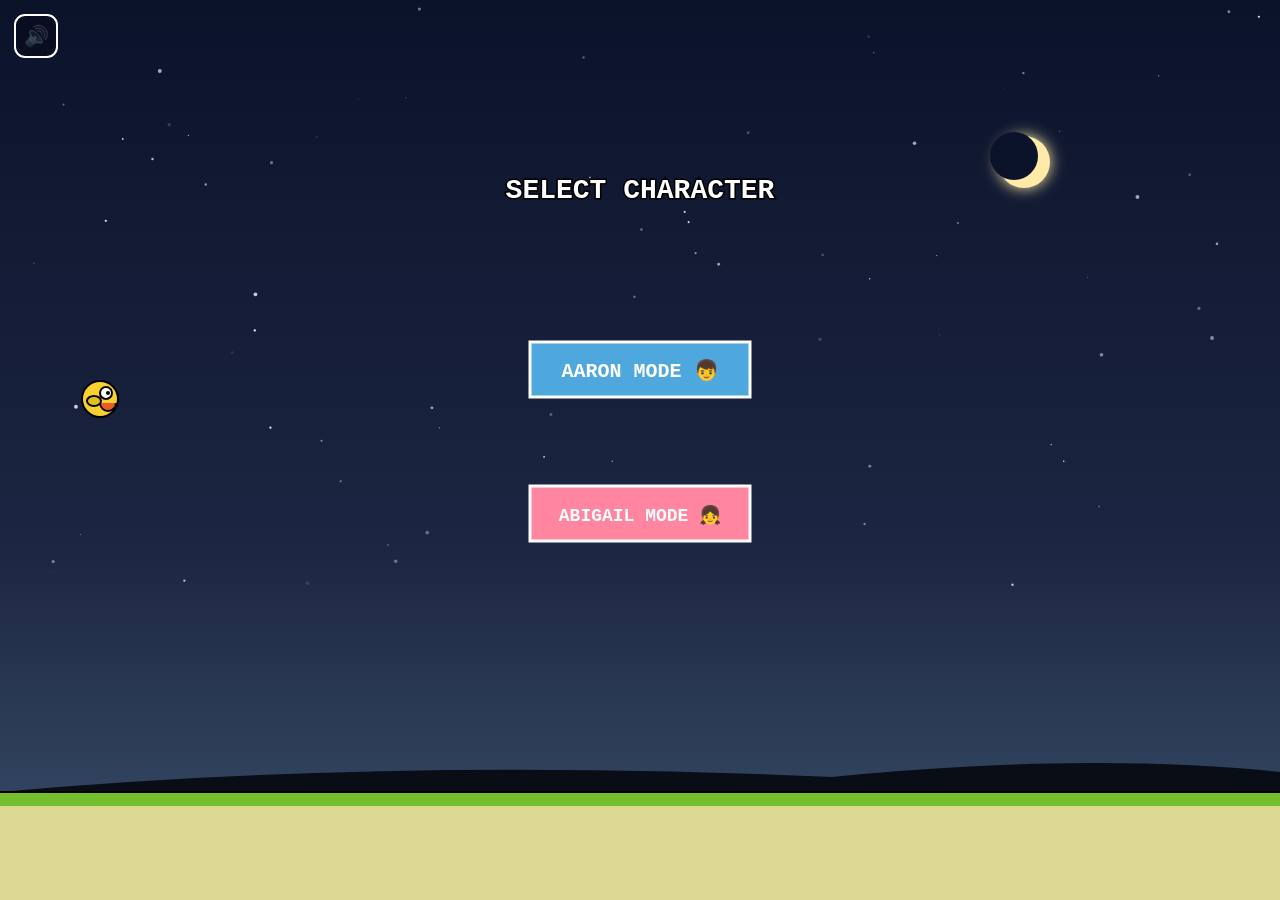
<file: Sep 10 Flappy bird game.html>
<!DOCTYPE html>
<html lang="en">
<head>
    <meta charset="UTF-8">
    <meta name="viewport" content="width=device-width, initial-scale=1.0, maximum-scale=1.0, user-scalable=no, viewport-fit=cover">
    <title>Flappy Bird - Choose Theme Style</title>
    <style>
        * {
            box-sizing: border-box;
            margin: 0;
            padding: 0;
            user-select: none;
            -webkit-user-select: none;
            touch-action: none;
        }
        html, body {
            width: 100%;
            height: 100%;
            margin: 0;
            padding: 0;
            background-color: #70C5CE;
            font-family: 'Courier New', Courier, monospace;
            overflow: hidden;
            position: fixed;
            top: 0;
            left: 0;
        }
        #game-container {
            width: 100%;
            height: 100%;
            position: absolute;
            top: 0;
            left: 0;
            overflow: hidden;
        }
        canvas {
            display: block;
            width: 100%;
            height: 100%;
        }
        #debug-log {
            position: absolute;
            top: 0;
            left: 0;
            width: 100%;
            background: rgba(255, 0, 0, 0.8);
            color: white;
            font-size: 12px;
            padding: 5px;
            z-index: 9999;
            display: none;
            word-break: break-all;
        }
    </style>
</head>
<body>

<div id="debug-log"></div>
<div id="game-container">
    <canvas id="birdCanvas"></canvas>
</div>

<script>
    window.onerror = function(msg, url, line) {
        const log = document.getElementById("debug-log");
        if(log) {
            log.style.display = "block";
            log.innerText = "Error: " + msg + " (line " + line + ")";
        }
        return false;
    };

    const canvas = document.getElementById("birdCanvas");
    const ctx = canvas.getContext("2d");

    function getSafeBestScore() {
        try {
            return parseInt(localStorage.getItem("flappy_best_en")) || 0;
        } catch(e) {
            return 0;
        }
    }

    function setSafeBestScore(val) {
        try {
            localStorage.setItem("flappy_best_en", val);
        } catch(e) {}
    }

    let selectedMode = null; // 'boy' 或 'girl'
    let gameState = "SELECT"; 
    let score = 0;
    let bestScore = getSafeBestScore();
    let frames = 0;
    let isHolding = false;
    let isMuted = false; // 静音状态变量

    // 静音按钮区域
    let btnMuteRect = { x: 15, y: 15, w: 42, h: 42 };

    // Boy 模式星空元素
    let stars = [];
    
    // Girl 模式背景装饰物（甜品与少量动物）
    let candies = [];

    function generateStars() {
        stars = [];
        const count = 75;
        for (let i = 0; i < count; i++) {
            stars.push({
                x: Math.random() * (canvas.width || 300),
                y: Math.random() * ((canvas.height || 500) * 0.65),
                radius: Math.random() * 1.5 + 0.5,
                alpha: Math.random(),
                speed: Math.random() * 0.02 + 0.01
            });
        }
    }

    function generateCandies() {
        candies = [];
        // 主要为糖果与马卡龙，大幅降低动物出现频率
        const colors = ['#FF70A6', '#FF9770', '#FFDC5E', '#A3E7FC', '#C8B6FF', '#B5EAD7'];
        for (let i = 0; i < 12; i++) {
            let typeRand = Math.random();
            let type = 'candy';
            if (typeRand < 0.35) {
                type = 'macaron'; // 马卡龙
            } else if (typeRand < 0.60) {
                type = 'lollipop'; // 棒棒糖
            } else if (typeRand < 0.85) {
                type = 'candy'; // 普通糖果
            } else if (typeRand < 0.93) {
                type = 'bunny'; // 小兔子（低概率）
            } else {
                type = 'unicorn'; // 独角兽（低概率）
            }

            candies.push({
                x: Math.random() * (canvas.width || 300),
                y: Math.random() * ((canvas.height || 500) * 0.65),
                size: type === 'macaron' ? Math.random() * 4 + 10 : Math.random() * 6 + 10,
                type: type,
                color: colors[Math.floor(Math.random() * colors.length)],
                speed: Math.random() * 0.25 + 0.1,
                floatOffset: Math.random() * Math.PI * 2
            });
        }
    }

    function isDaytime() {
        const hour = new Date().getHours();
        return hour >= 6 && hour < 18;
    }

    // 绘制马卡龙
    function drawMacaron(size, color) {
        ctx.fillStyle = color;
        // 上层外壳
        ctx.beginPath();
        ctx.ellipse(0, -size * 0.25, size, size * 0.55, 0, Math.PI, 0);
        ctx.fill();

        // 奶油夹心层
        ctx.fillStyle = "#FFFFFF";
        ctx.fillRect(-size * 0.9, -size * 0.25, size * 1.8, size * 0.3);

        // 下层外壳
        ctx.fillStyle = color;
        ctx.beginPath();
        ctx.ellipse(0, 0.05 * size, size, size * 0.55, 0, 0, Math.PI);
        ctx.fill();
    }

    // 绘制简笔画独角兽
    function drawDoodleUnicorn(size, color) {
        ctx.strokeStyle = color || "#FFF";
        ctx.lineWidth = 1.5;
        ctx.fillStyle = "#FFF";

        ctx.beginPath();
        ctx.ellipse(0, 0, size * 0.8, size * 0.55, 0, 0, Math.PI * 2);
        ctx.fill();
        ctx.stroke();

        ctx.fillStyle = "#FFD166";
        ctx.beginPath();
        ctx.moveTo(size * 0.3, -size * 0.4);
        ctx.lineTo(size * 0.8, -size * 1.0);
        ctx.lineTo(size * 0.5, -size * 0.2);
        ctx.closePath();
        ctx.fill();

        ctx.fillStyle = "#4A4A4A";
        ctx.beginPath();
        ctx.arc(size * 0.3, -size * 0.1, 1.5, 0, Math.PI * 2);
        ctx.fill();
    }

    // 绘制简笔画小兔子
    function drawDoodleBunny(size) {
        ctx.strokeStyle = "#FFB3C6";
        ctx.lineWidth = 1.5;
        ctx.fillStyle = "#FFFFFF";

        ctx.beginPath();
        ctx.ellipse(-size * 0.3, -size * 0.8, size * 0.2, size * 0.5, -0.1, 0, Math.PI * 2);
        ctx.ellipse(size * 0.3, -size * 0.8, size * 0.2, size * 0.5, 0.1, 0, Math.PI * 2);
        ctx.fill();
        ctx.stroke();

        ctx.beginPath();
        ctx.arc(0, 0, size * 0.7, 0, Math.PI * 2);
        ctx.fill();
        ctx.stroke();

        ctx.fillStyle = "#333";
        ctx.beginPath();
        ctx.arc(-size * 0.25, -size * 0.1, 1.5, 0, Math.PI * 2);
        ctx.arc(size * 0.25, -size * 0.1, 1.5, 0, Math.PI * 2);
        ctx.fill();
    }

    function drawBackground() {
        if (selectedMode === 'girl') {
            // Girl 模式：粉粉梦幻糖果世界
            let bgGradient = ctx.createLinearGradient(0, 0, 0, canvas.height);
            bgGradient.addColorStop(0, "#FFD6E0");
            bgGradient.addColorStop(0.5, "#FFEF96");
            bgGradient.addColorStop(1, "#FFC0D9");
            ctx.fillStyle = bgGradient;
            ctx.fillRect(0, 0, canvas.width, canvas.height);

            // 背景波浪小山
            ctx.fillStyle = "rgba(255, 182, 193, 0.6)";
            ctx.beginPath();
            ctx.moveTo(0, playAreaHeight);
            ctx.quadraticCurveTo(canvas.width * 0.25, playAreaHeight - 45, canvas.width * 0.5, playAreaHeight - 20);
            ctx.quadraticCurveTo(canvas.width * 0.75, playAreaHeight + 10, canvas.width, playAreaHeight - 35);
            ctx.lineTo(canvas.width, playAreaHeight);
            ctx.lineTo(0, playAreaHeight);
            ctx.fill();

            ctx.fillStyle = "rgba(255, 105, 180, 0.4)";
            ctx.beginPath();
            ctx.moveTo(0, playAreaHeight);
            ctx.quadraticCurveTo(canvas.width * 0.3, playAreaHeight - 25, canvas.width * 0.7, playAreaHeight - 40);
            ctx.quadraticCurveTo(canvas.width * 0.85, playAreaHeight - 15, canvas.width, playAreaHeight - 25);
            ctx.lineTo(canvas.width, playAreaHeight);
            ctx.lineTo(0, playAreaHeight);
            ctx.fill();

            // 绘制飘浮糖果/马卡龙
            for (let c of candies) {
                c.x -= c.speed;
                if (c.x < -40) c.x = canvas.width + 40;
                let floatY = c.y + Math.sin(frames * 0.03 + c.floatOffset) * 6;

                ctx.save();
                ctx.translate(c.x, floatY);

                if (c.type === 'macaron') {
                    drawMacaron(c.size, c.color);
                } else if (c.type === 'lollipop') {
                    ctx.strokeStyle = "#FFF";
                    ctx.lineWidth = 2.5;
                    ctx.beginPath();
                    ctx.moveTo(0, 0);
                    ctx.lineTo(0, c.size * 1.2);
                    ctx.stroke();

                    ctx.fillStyle = c.color;
                    ctx.beginPath();
                    ctx.arc(0, 0, c.size, 0, Math.PI * 2);
                    ctx.fill();
                } else if (c.type === 'bunny') {
                    drawDoodleBunny(c.size);
                } else if (c.type === 'unicorn') {
                    drawDoodleUnicorn(c.size, c.color);
                } else {
                    ctx.fillStyle = c.color;
                    ctx.beginPath();
                    ctx.ellipse(0, 0, c.size, c.size * 0.55, Math.PI / 4, 0, Math.PI * 2);
                    ctx.fill();
                }
                ctx.restore();
            }

            // 绘制棉花糖云朵
            ctx.fillStyle = "rgba(255, 255, 255, 0.85)";
            let cloudOffset = (frames * 0.2) % (canvas.width + 200);
            drawCloud(canvas.width - cloudOffset, playAreaHeight * 0.25, 1);
            drawCloud(canvas.width * 1.5 - cloudOffset, playAreaHeight * 0.15, 0.8);

        } else {
            // Boy 模式：昼夜交替/夜间干干净净的星空弯月
            const isDay = isDaytime();

            if (isDay) {
                ctx.fillStyle = "#70C5CE";
                ctx.fillRect(0, 0, canvas.width, canvas.height);

                ctx.fillStyle = "#A2D870";
                ctx.beginPath();
                ctx.moveTo(0, playAreaHeight);
                ctx.quadraticCurveTo(canvas.width * 0.25, playAreaHeight - 40, canvas.width * 0.5, playAreaHeight - 15);
                ctx.quadraticCurveTo(canvas.width * 0.75, playAreaHeight + 10, canvas.width, playAreaHeight - 30);
                ctx.lineTo(canvas.width, playAreaHeight);
                ctx.lineTo(0, playAreaHeight);
                ctx.fill();

                ctx.fillStyle = "#81C14B";
                ctx.beginPath();
                ctx.moveTo(0, playAreaHeight);
                ctx.quadraticCurveTo(canvas.width * 0.3, playAreaHeight - 20, canvas.width * 0.7, playAreaHeight - 35);
                ctx.quadraticCurveTo(canvas.width * 0.85, playAreaHeight - 10, canvas.width, playAreaHeight - 20);
                ctx.lineTo(canvas.width, playAreaHeight);
                ctx.lineTo(0, playAreaHeight);
                ctx.fill();

                ctx.fillStyle = "rgba(255, 255, 255, 0.7)";
                let cloudOffset = (frames * 0.2) % (canvas.width + 200);
                drawCloud(canvas.width - cloudOffset, playAreaHeight * 0.25, 1);
                drawCloud(canvas.width * 1.5 - cloudOffset, playAreaHeight * 0.15, 0.8);
            } else {
                // 夜晚背景 -> 干净纯粹的弯月星空
                let gradient = ctx.createLinearGradient(0, 0, 0, canvas.height);
                gradient.addColorStop(0, "#0B132B");
                gradient.addColorStop(0.6, "#1C2541");
                gradient.addColorStop(1, "#3A506B");
                ctx.fillStyle = gradient;
                ctx.fillRect(0, 0, canvas.width, canvas.height);

                // 弯月绘制 (Crescent Moon)
                let moonX = canvas.width * 0.8;
                let moonY = canvas.height * 0.18;
                
                ctx.save();
                ctx.shadowColor = "#FFEAA7";
                ctx.shadowBlur = 15;
                ctx.fillStyle = "#FFEAA7";
                ctx.beginPath();
                ctx.arc(moonX, moonY, 26, 0, Math.PI * 2);
                ctx.fill();
                ctx.restore();

                // 遮罩剪裁出优雅弯月效果
                ctx.fillStyle = "#0B132B"; // 匹配天空顶端颜色
                ctx.beginPath();
                ctx.arc(moonX - 10, moonY - 6, 24, 0, Math.PI * 2);
                ctx.fill();

                // 闪烁繁星
                for (let star of stars) {
                    star.alpha += star.speed;
                    if (star.alpha > 1 || star.alpha < 0.2) {
                        star.speed = -star.speed;
                    }
                    ctx.fillStyle = `rgba(255, 255, 255, ${Math.max(0.1, star.alpha)})`;
                    ctx.beginPath();
                    ctx.arc(star.x, star.y, star.radius, 0, Math.PI * 2);
                    ctx.fill();
                }

                // 剪影山脊
                ctx.fillStyle = "#090D16";
                ctx.beginPath();
                ctx.moveTo(0, playAreaHeight);
                ctx.quadraticCurveTo(canvas.width * 0.3, playAreaHeight - 35, canvas.width * 0.65, playAreaHeight - 15);
                ctx.quadraticCurveTo(canvas.width * 0.85, playAreaHeight - 40, canvas.width, playAreaHeight - 20);
                ctx.lineTo(canvas.width, playAreaHeight);
                ctx.lineTo(0, playAreaHeight);
                ctx.fill();
            }
        }
    }

    function drawCloud(x, y, scale) {
        ctx.save();
        ctx.translate(x, y);
        ctx.scale(scale, scale);
        ctx.beginPath();
        ctx.arc(0, 0, 18, 0, Math.PI * 2);
        ctx.arc(15, -10, 22, 0, Math.PI * 2);
        ctx.arc(35, -5, 18, 0, Math.PI * 2);
        ctx.arc(45, 5, 12, 0, Math.PI * 2);
        ctx.fill();
        ctx.restore();
    }

    // Web Audio API
    let audioCtx = null;
    let isMusicPlaying = false;
    let musicInterval = null;

    const melody = [
        261.63, 329.63, 392.00, 523.25, 392.00, 329.63,
        293.66, 349.23, 440.00, 587.33, 440.00, 349.23,
        261.63, 329.63, 392.00, 523.25, 659.25, 523.25,
        392.00, 349.23, 329.63, 293.66, 261.63, 196.00
    ];
    let noteIndex = 0;

    function initAudio() {
        if (!audioCtx) {
            try {
                const AudioCtxClass = window.AudioContext || window.webkitAudioContext;
                if (AudioCtxClass) {
                    audioCtx = new AudioCtxClass();
                }
            } catch(e) {}
        }
        if (audioCtx && audioCtx.state === 'suspended') {
            audioCtx.resume().catch(()=>{});
        }
    }

    function playNote(freq, duration, type = 'square', volume = 0.05) {
        if (isMuted || !audioCtx || audioCtx.state !== 'running') return;
        try {
            const osc = audioCtx.createOscillator();
            const gain = audioCtx.createGain();

            osc.type = type;
            osc.frequency.setValueAtTime(freq, audioCtx.currentTime);

            gain.gain.setValueAtTime(volume, audioCtx.currentTime);
            gain.gain.exponentialRampToValueAtTime(0.0001, audioCtx.currentTime + duration);

            osc.connect(gain);
            gain.connect(audioCtx.destination);

            osc.start();
            osc.stop(audioCtx.currentTime + duration);
        } catch(e) {}
    }

    function playScoreSound() {
        playNote(523.25, 0.1, 'square', 0.08);
        setTimeout(() => playNote(659.25, 0.15, 'square', 0.08), 80);
    }

    function playJumpSound() {
        if (isMuted || !audioCtx || audioCtx.state !== 'running') return;
        try {
            const osc = audioCtx.createOscillator();
            const gain = audioCtx.createGain();

            osc.type = 'square';
            osc.frequency.setValueAtTime(150, audioCtx.currentTime);
            osc.frequency.exponentialRampToValueAtTime(400, audioCtx.currentTime + 0.1);

            gain.gain.setValueAtTime(0.04, audioCtx.currentTime);
            gain.gain.exponentialRampToValueAtTime(0.001, audioCtx.currentTime + 0.1);

            osc.connect(gain);
            gain.connect(audioCtx.destination);

            osc.start();
            osc.stop(audioCtx.currentTime + 0.1);
        } catch(e) {}
    }

    function startBGM() {
        initAudio();
        if (isMusicPlaying) return;
        isMusicPlaying = true;
        noteIndex = 0;

        musicInterval = setInterval(() => {
            if ((gameState === "PLAYING" || gameState === "START") && !isMuted) {
                let freq = melody[noteIndex];
                playNote(freq, 0.15, 'square', 0.04);
                noteIndex = (noteIndex + 1) % melody.length;
            }
        }, 180);
    }

    function stopBGM() {
        if (musicInterval) {
            clearInterval(musicInterval);
            musicInterval = null;
        }
        isMusicPlaying = false;
    }

    let groundHeight = 80;
    let playAreaHeight = 0;
    let baseSpeed = 2.5; 

    function getCurrentSpeed() {
        let multiplier = Math.pow(1.02, score); 
        return Math.min(baseSpeed * 3, baseSpeed * multiplier); 
    }

    function resizeCanvas() {
        const w = window.innerWidth || document.documentElement.clientWidth || 360;
        const h = window.innerHeight || document.documentElement.clientHeight || 640;
        
        canvas.width = w;
        canvas.height = h;
        
        groundHeight = Math.max(60, Math.floor(h * 0.12));
        playAreaHeight = h - groundHeight;

        baseSpeed = Math.max(2.5, w * 0.0038);

        generateStars();
        generateCandies();

        if (gameState === "START" || gameState === "SELECT") {
            bird.x = Math.min(100, w * 0.18);
            bird.y = playAreaHeight / 2;
        }
    }

    const bird = {
        x: 80,
        y: 300, 
        radius: 18,
        hitRadius: 15,
        gravity: 0.25,      
        thrust: -0.32,      
        maxSpeed: 5.5,      
        velocity: 0,
        
        draw() {
            ctx.save();
            ctx.translate(this.x, this.y);
            let angle = Math.min(Math.PI / 4, Math.max(-Math.PI / 4, this.velocity * 0.1));
            ctx.rotate(angle);

            if (selectedMode === 'girl') {
                ctx.fillStyle = "#FF85A1";
                ctx.beginPath();
                ctx.arc(0, 0, this.radius, 0, Math.PI * 2);
                ctx.fill();
                ctx.lineWidth = 2;
                ctx.strokeStyle = "#FFF";
                ctx.stroke();

                ctx.fillStyle = "#FFF";
                ctx.beginPath();
                ctx.arc(6, -6, 7, 0, Math.PI * 2);
                ctx.fill();
                ctx.stroke();

                ctx.fillStyle = "#4A4A4A";
                ctx.beginPath();
                ctx.arc(8, -6, 2.5, 0, Math.PI * 2);
                ctx.fill();

                ctx.fillStyle = "#FFB3C6";
                ctx.beginPath();
                ctx.arc(8, 4, 8, 0, Math.PI);
                ctx.fill();
                ctx.stroke();

                ctx.fillStyle = "#FFC2D1";
                ctx.beginPath();
                let wingY = Math.sin(frames * 0.3) * 3;
                if (ctx.ellipse) {
                    ctx.ellipse(-6, wingY, 7, 5, 0, 0, Math.PI * 2);
                } else {
                    ctx.arc(-6, wingY, 6, 0, Math.PI * 2);
                }
                ctx.fill();
                ctx.stroke();

                ctx.fillStyle = "#FF0A54";
                ctx.beginPath();
                ctx.arc(-4, -18, 4, 0, Math.PI * 2);
                ctx.arc(4, -18, 4, 0, Math.PI * 2);
                ctx.fill();
                ctx.beginPath();
                ctx.arc(0, -18, 2.5, 0, Math.PI * 2);
                ctx.fillStyle = "#FFF";
                ctx.fill();

            } else {
                ctx.fillStyle = "#F8D030";
                ctx.beginPath();
                ctx.arc(0, 0, this.radius, 0, Math.PI * 2);
                ctx.fill();
                ctx.lineWidth = 2;
                ctx.strokeStyle = "#000";
                ctx.stroke();

                ctx.fillStyle = "#FFF";
                ctx.beginPath();
                ctx.arc(6, -6, 6, 0, Math.PI * 2);
                ctx.fill();
                ctx.stroke();

                ctx.fillStyle = "#000";
                ctx.beginPath();
                ctx.arc(8, -6, 2, 0, Math.PI * 2);
                ctx.fill();

                ctx.fillStyle = "#F05A24";
                ctx.beginPath();
                ctx.arc(8, 4, 8, 0, Math.PI);
                ctx.fill();
                ctx.stroke();

                ctx.fillStyle = "#E0C020";
                ctx.beginPath();
                let wingY = Math.sin(frames * 0.3) * 3;
                if (ctx.ellipse) {
                    ctx.ellipse(-6, wingY, 7, 5, 0, 0, Math.PI * 2);
                } else {
                    ctx.arc(-6, wingY, 6, 0, Math.PI * 2);
                }
                ctx.fill();
                ctx.stroke();
            }

            ctx.restore();
        },

        update() {
            if (gameState === "PLAYING") {
                if (isHolding) {
                    this.velocity += this.thrust;
                } else {
                    this.velocity += this.gravity;
                }

                this.velocity = Math.max(-this.maxSpeed, Math.min(this.maxSpeed, this.velocity));
                this.y += this.velocity;

                if (this.y + this.hitRadius >= playAreaHeight) {
                    this.y = playAreaHeight - this.hitRadius;
                    gameOver();
                }
                if (this.y - this.hitRadius <= 0) {
                    this.y = this.hitRadius;
                    this.velocity = 0;
                }
            } else if (gameState === "START" || gameState === "SELECT") {
                this.y = (playAreaHeight / 2) + Math.sin(frames * 0.05) * 5;
            }
        },

        reset() {
            this.x = Math.min(100, canvas.width * 0.18);
            this.y = playAreaHeight / 2;
            this.velocity = 0;
        }
    };

    function drawSoftPipe(x, y, width, height, mainColor, accentColor, borderRadius = 12) {
        if (height <= 0) return;
        ctx.fillStyle = mainColor;
        ctx.beginPath();
        if (ctx.roundRect) {
            ctx.roundRect(x, y, width, height, borderRadius);
        } else {
            ctx.rect(x, y, width, height);
        }
        ctx.fill();

        ctx.fillStyle = accentColor;
        ctx.beginPath();
        if (ctx.roundRect) {
            ctx.roundRect(x + 4, y, Math.max(2, width * 0.2), height, borderRadius / 2);
        } else {
            ctx.rect(x + 4, y, Math.max(2, width * 0.2), height);
        }
        ctx.fill();
    }

    const pipes = {
        items: [],
        baseGapPercent: 0.50, 
        minGapPercent: 0.15,  
        w: 60,                

        getCurrentGap() {
            let currentGapPercent = this.baseGapPercent * Math.pow(0.995, score);
            return canvas.height * Math.max(this.minGapPercent, currentGapPercent);
        },

        getDistanceBetweenPipes() {
            return Math.min(190, Math.max(160, canvas.width * 0.25));
        },

        draw() {
            for (let p of this.items) {
                if (selectedMode === 'girl') {
                    let pipeMain = "#C8B6FF";
                    let pipeAccent = "#E7C6FF";
                    let capMain = "#FFB5A7";

                    drawSoftPipe(p.x, 0, this.w, p.top, pipeMain, pipeAccent, 10);
                    ctx.fillStyle = capMain;
                    ctx.strokeStyle = "#FFF";
                    ctx.lineWidth = 2.5;
                    ctx.beginPath();
                    if (ctx.roundRect) {
                        ctx.roundRect(p.x - 5, p.top - 22, this.w + 10, 22, 10);
                    } else {
                        ctx.rect(p.x - 5, p.top - 22, this.w + 10, 22);
                    }
                    ctx.fill();
                    ctx.stroke();

                    let bottomY = p.top + p.gap;
                    let bottomHeight = playAreaHeight - bottomY;
                    drawSoftPipe(p.x, bottomY, this.w, bottomHeight, pipeMain, pipeAccent, 10);
                    ctx.fillStyle = capMain;
                    ctx.beginPath();
                    if (ctx.roundRect) {
                        ctx.roundRect(p.x - 5, bottomY, this.w + 10, 22, 10);
                    } else {
                        ctx.rect(p.x - 5, bottomY, this.w + 10, 22);
                    }
                    ctx.fill();
                    ctx.stroke();

                } else {
                    ctx.fillStyle = "#73BF2E";
                    ctx.fillRect(p.x, 0, this.w, p.top);
                    ctx.strokeStyle = "#000";
                    ctx.lineWidth = 2;
                    ctx.strokeRect(p.x, 0, this.w, p.top);

                    ctx.fillRect(p.x - 4, p.top - 20, this.w + 8, 20);
                    ctx.strokeRect(p.x - 4, p.top - 20, this.w + 8, 20);

                    let bottomY = p.top + p.gap;
                    let bottomHeight = playAreaHeight - bottomY;
                    ctx.fillRect(p.x, bottomY, this.w, bottomHeight);
                    ctx.strokeRect(p.x, bottomY, this.w, bottomHeight);

                    ctx.fillRect(p.x - 4, bottomY, this.w + 8, 20);
                    ctx.strokeRect(p.x - 4, bottomY, this.w + 8, 20);
                }
            }
        },

        update() {
            if (gameState !== "PLAYING") return;

            let currentSpeed = getCurrentSpeed(); 
            let distance = this.getDistanceBetweenPipes();
            let lastPipe = this.items[this.items.length - 1];

            if (!lastPipe || (canvas.width - lastPipe.x >= distance)) {
                let currentGap = this.getCurrentGap();
                let absoluteMinTop = playAreaHeight * 0.1;
                let absoluteMaxTop = playAreaHeight - currentGap - playAreaHeight * 0.1;

                let top;
                if (!lastPipe) {
                    top = Math.floor(Math.random() * (absoluteMaxTop - absoluteMinTop + 1)) + absoluteMinTop;
                } else {
                    let overlapRequired = currentGap * 0.15; 
                    let minAllowedTop = lastPipe.top - currentGap + overlapRequired;
                    let maxAllowedTop = lastPipe.top + lastPipe.gap - overlapRequired;

                    let finalMinTop = Math.max(absoluteMinTop, minAllowedTop);
                    let finalMaxTop = Math.min(absoluteMaxTop, maxAllowedTop);

                    if (finalMinTop <= finalMaxTop) {
                        top = Math.floor(Math.random() * (finalMaxTop - finalMinTop + 1)) + finalMinTop;
                    } else {
                        top = Math.floor(Math.random() * (absoluteMaxTop - absoluteMinTop + 1)) + absoluteMinTop;
                    }
                }
                
                this.items.push({ x: canvas.width, top: top, gap: currentGap, passed: false });
            }

            for (let i = 0; i < this.items.length; i++) {
                let p = this.items[i];
                p.x -= currentSpeed; 

                if (!p.passed && bird.x > p.x + this.w) {
                    score++;
                    p.passed = true;
                    playScoreSound();
                    if (score > bestScore) {
                        bestScore = score;
                        setSafeBestScore(bestScore);
                    }
                }

                if (
                    bird.x + bird.hitRadius > p.x && 
                    bird.x - bird.hitRadius < p.x + this.w && 
                    (bird.y - bird.hitRadius < p.top || bird.y + bird.hitRadius > p.top + p.gap)
                ) {
                    gameOver();
                }

                if (p.x + this.w < 0) {
                    this.items.splice(i, 1);
                    i--;
                }
            }
        },

        reset() {
            this.items = [];
        }
    };

    const fg = {
        x: 0,
        draw() {
            if (selectedMode === 'girl') {
                ctx.fillStyle = "#FFCAD4";
                ctx.fillRect(0, playAreaHeight, canvas.width, groundHeight);

                ctx.fillStyle = "#FFF";
                ctx.fillRect(0, playAreaHeight, canvas.width, 14);

                ctx.fillStyle = "#FF4D6D";
                let dotOffset = this.x % 20;
                for (let dx = dotOffset; dx < canvas.width + 20; dx += 20) {
                    ctx.beginPath();
                    ctx.arc(dx, playAreaHeight + 25, 4, 0, Math.PI * 2);
                    ctx.fill();
                }

                ctx.strokeStyle = "#FF85A1";
                ctx.lineWidth = 2;
                ctx.beginPath();
                ctx.moveTo(0, playAreaHeight);
                ctx.lineTo(canvas.width, playAreaHeight);
                ctx.stroke();

            } else {
                ctx.fillStyle = "#DDD894";
                ctx.fillRect(0, playAreaHeight, canvas.width, groundHeight);
                ctx.fillStyle = "#73BF2E";
                ctx.fillRect(0, playAreaHeight, canvas.width, 14);
                ctx.strokeStyle = "#000";
                ctx.lineWidth = 2;
                ctx.beginPath();
                ctx.moveTo(0, playAreaHeight);
                ctx.lineTo(canvas.width, playAreaHeight);
                ctx.stroke();
            }
        },
        update() {
            if (gameState === "PLAYING") {
                this.x = (this.x - getCurrentSpeed()) % 20;
            }
        }
    };

    function gameOver() {
        gameState = "GAMEOVER";
        isHolding = false;
        stopBGM();
        if (audioCtx) playNote(120, 0.4, 'sawtooth', 0.1);
    }

    function resetGame() {
        bird.reset();
        pipes.reset();
        score = 0;
        frames = 0;
        gameState = "PLAYING";
        startBGM();
    }

    function goToHome() {
        bird.reset();
        pipes.reset();
        score = 0;
        frames = 0;
        selectedMode = null;
        gameState = "SELECT";
        stopBGM();
    }

    let btnBoyRect = { x: 0, y: 0, w: 0, h: 0 };
    let btnGirlRect = { x: 0, y: 0, w: 0, h: 0 };
    let btnPlayAgainRect = { x: 0, y: 0, w: 0, h: 0 };
    let btnHomeRect = { x: 0, y: 0, w: 0, h: 0 };

    function drawMuteButton() {
        ctx.save();
        ctx.fillStyle = "rgba(0, 0, 0, 0.3)";
        ctx.beginPath();
        if (ctx.roundRect) {
            ctx.roundRect(btnMuteRect.x, btnMuteRect.y, btnMuteRect.w, btnMuteRect.h, 10);
        } else {
            ctx.rect(btnMuteRect.x, btnMuteRect.y, btnMuteRect.w, btnMuteRect.h);
        }
        ctx.fill();

        ctx.strokeStyle = "#FFF";
        ctx.lineWidth = 2;
        ctx.stroke();

        ctx.font = "20px sans-serif";
        ctx.textAlign = "center";
        ctx.textBaseline = "middle";
        ctx.fillText(
            isMuted ? "🔇" : "🔊", 
            btnMuteRect.x + btnMuteRect.w / 2, 
            btnMuteRect.y + btnMuteRect.h / 2 + 1
        );
        ctx.restore();
    }

    function drawUI() {
        let centerX = canvas.width / 2;

        // 绘制全局静音按钮
        drawMuteButton();

        if (gameState === "SELECT") {
            ctx.fillStyle = "#FFF";
            ctx.strokeStyle = "#000";
            ctx.lineWidth = 3;

            ctx.font = "bold 28px Courier New";
            ctx.textAlign = "center";
            ctx.strokeText("SELECT CHARACTER", centerX, canvas.height * 0.22);
            ctx.fillText("SELECT CHARACTER", centerX, canvas.height * 0.22);

            let btnWidth = Math.min(220, canvas.width * 0.65);
            let btnHeight = 55;

            btnBoyRect = {
                x: centerX - btnWidth / 2,
                y: canvas.height * 0.38,
                w: btnWidth,
                h: btnHeight
            };
            ctx.fillStyle = "#4EA8DE";
            ctx.fillRect(btnBoyRect.x, btnBoyRect.y, btnBoyRect.w, btnBoyRect.h);
            ctx.strokeStyle = "#FFF";
            ctx.lineWidth = 3;
            ctx.strokeRect(btnBoyRect.x, btnBoyRect.y, btnBoyRect.w, btnBoyRect.h);

            ctx.fillStyle = "#FFF";
            ctx.font = "bold 20px Courier New";
            ctx.fillText("AARON MODE 👦", centerX, btnBoyRect.y + 35);

            btnGirlRect = {
                x: centerX - btnWidth / 2,
                y: canvas.height * 0.54,
                w: btnWidth,
                h: btnHeight
            };
            ctx.fillStyle = "#FF85A1";
            ctx.fillRect(btnGirlRect.x, btnGirlRect.y, btnGirlRect.w, btnGirlRect.h);
            ctx.strokeStyle = "#FFF";
            ctx.lineWidth = 3;
            ctx.strokeRect(btnGirlRect.x, btnGirlRect.y, btnGirlRect.w, btnGirlRect.h);

            ctx.fillStyle = "#FFF";
            ctx.font = "bold 18px Courier New";
            ctx.fillText("ABIGAIL MODE 👧", centerX, btnGirlRect.y + 35);

        } else if (gameState === "START") {
            ctx.fillStyle = "#FFF";
            ctx.strokeStyle = "#000";
            ctx.lineWidth = 3;

            ctx.font = "bold 32px Courier New";
            ctx.textAlign = "center";
            ctx.strokeText("Flappy Bird", centerX, canvas.height * 0.3);
            ctx.fillText("Flappy Bird", centerX, canvas.height * 0.3);

            ctx.font = "18px Courier New";
            ctx.strokeText("HOLD TO FLY", centerX, canvas.height * 0.6);
            ctx.fillText("HOLD TO FLY", centerX, canvas.height * 0.6);

        } else if (gameState === "PLAYING") {
            ctx.fillStyle = "#FFF";
            ctx.strokeStyle = "#000";
            ctx.lineWidth = 3;

            ctx.font = "bold 46px Courier New";
            ctx.textAlign = "center";
            ctx.strokeText(score, centerX, 80);
            ctx.fillText(score, centerX, 80);

        } else if (gameState === "GAMEOVER") {
            ctx.fillStyle = "#FFF";
            ctx.strokeStyle = "#000";
            ctx.lineWidth = 3;

            ctx.font = "bold 36px Courier New";
            ctx.textAlign = "center";
            ctx.strokeText("GAME OVER", centerX, canvas.height * 0.22);
            ctx.fillText("GAME OVER", centerX, canvas.height * 0.22);

            ctx.font = "bold 46px Courier New";
            ctx.strokeText(score, centerX, canvas.height * 0.34);
            ctx.fillText(score, centerX, canvas.height * 0.34);

            ctx.font = "20px Courier New";
            ctx.strokeText(`BEST: ${bestScore}`, centerX, canvas.height * 0.43);
            ctx.fillText(`BEST: ${bestScore}`, centerX, canvas.height * 0.43);

            let btnWidth = Math.min(220, canvas.width * 0.65);
            let btnHeight = 50;

            btnPlayAgainRect = {
                x: centerX - btnWidth / 2,
                y: canvas.height * 0.52,
                w: btnWidth,
                h: btnHeight
            };
            ctx.fillStyle = "#73BF2E";
            ctx.fillRect(btnPlayAgainRect.x, btnPlayAgainRect.y, btnPlayAgainRect.w, btnPlayAgainRect.h);
            ctx.strokeStyle = "#FFF";
            ctx.lineWidth = 3;
            ctx.strokeRect(btnPlayAgainRect.x, btnPlayAgainRect.y, btnPlayAgainRect.w, btnPlayAgainRect.h);

            ctx.fillStyle = "#FFF";
            ctx.font = "bold 20px Courier New";
            ctx.fillText("PLAY AGAIN", centerX, btnPlayAgainRect.y + 32);

            btnHomeRect = {
                x: centerX - btnWidth / 2,
                y: canvas.height * 0.64,
                w: btnWidth,
                h: btnHeight
            };
            ctx.fillStyle = "#E76F51";
            ctx.fillRect(btnHomeRect.x, btnHomeRect.y, btnHomeRect.w, btnHomeRect.h);
            ctx.strokeStyle = "#FFF";
            ctx.lineWidth = 3;
            ctx.strokeRect(btnHomeRect.x, btnHomeRect.y, btnHomeRect.w, btnHomeRect.h);

            ctx.fillStyle = "#FFF";
            ctx.font = "bold 20px Courier New";
            ctx.fillText("HOME / SELECT", centerX, btnHomeRect.y + 32);
        }
    }

    function loop() {
        ctx.clearRect(0, 0, canvas.width, canvas.height);

        drawBackground();

        pipes.update();
        pipes.draw();

        fg.update();
        fg.draw();

        bird.update();
        bird.draw();

        drawUI();

        frames++;
        requestAnimationFrame(loop);
    }

    function isMuteButtonClicked(clickX, clickY) {
        return (
            clickX >= btnMuteRect.x && clickX <= btnMuteRect.x + btnMuteRect.w &&
            clickY >= btnMuteRect.y && clickY <= btnMuteRect.y + btnMuteRect.h
        );
    }

    function handleSelectClick(clientX, clientY) {
        const rect = canvas.getBoundingClientRect();
        const clickX = clientX - rect.left;
        const clickY = clientY - rect.top;

        if (
            clickX >= btnBoyRect.x && clickX <= btnBoyRect.x + btnBoyRect.w &&
            clickY >= btnBoyRect.y && clickY <= btnBoyRect.y + btnBoyRect.h
        ) {
            selectedMode = 'boy';
            gameState = "START";
            startBGM();
            return true;
        }

        if (
            clickX >= btnGirlRect.x && clickX <= btnGirlRect.x + btnGirlRect.w &&
            clickY >= btnGirlRect.y && clickY <= btnGirlRect.y + btnGirlRect.h
        ) {
            selectedMode = 'girl';
            gameState = "START";
            startBGM();
            return true;
        }

        return false;
    }

    function handleGameOverClick(clientX, clientY) {
        const rect = canvas.getBoundingClientRect();
        const clickX = clientX - rect.left;
        const clickY = clientY - rect.top;

        if (
            clickX >= btnPlayAgainRect.x && clickX <= btnPlayAgainRect.x + btnPlayAgainRect.w &&
            clickY >= btnPlayAgainRect.y && clickY <= btnPlayAgainRect.y + btnPlayAgainRect.h
        ) {
            resetGame();
            return true;
        }

        if (
            clickX >= btnHomeRect.x && clickX <= btnHomeRect.x + btnHomeRect.w &&
            clickY >= btnHomeRect.y && clickY <= btnHomeRect.y + btnHomeRect.h
        ) {
            goToHome();
            return true;
        }

        return false;
    }

    function startAction(e) {
        initAudio();

        let clientX = e.clientX;
        let clientY = e.clientY;
        if (e.touches && e.touches.length > 0) {
            clientX = e.touches[0].clientX;
            clientY = e.touches[0].clientY;
        }

        if (clientX !== undefined && clientY !== undefined) {
            const rect = canvas.getBoundingClientRect();
            const clickX = clientX - rect.left;
            const clickY = clientY - rect.top;

            // 静音按钮判定
            if (isMuteButtonClicked(clickX, clickY)) {
                isMuted = !isMuted;
                return;
            }
        }

        if (gameState === "SELECT") {
            if (clientX !== undefined && clientY !== undefined) {
                handleSelectClick(clientX, clientY);
            }
            return;
        }

        if (gameState === "GAMEOVER") {
            if (clientX !== undefined && clientY !== undefined) {
                handleGameOverClick(clientX, clientY);
            }
            return;
        }

        startBGM();
        if (gameState === "START") {
            gameState = "PLAYING";
            isHolding = true;
            playJumpSound();
        } else if (gameState === "PLAYING") {
            isHolding = true;
            playJumpSound();
        }
    }

    function stopAction() {
        isHolding = false;
    }

    window.addEventListener("keydown", (e) => {
        if (e.code === "Space" || e.code === "ArrowUp") {
            e.preventDefault();
            if (gameState === "SELECT") {
                selectedMode = 'boy';
                gameState = "START";
                startBGM();
            } else if (gameState === "GAMEOVER") {
                resetGame();
            } else if (!e.repeat) {
                startAction(e);
            }
        } else if (e.code === "KeyM") {
            // 支持键盘按 M 键快速开启/关闭静音
            isMuted = !isMuted;
        }
    });
    window.addEventListener("keyup", (e) => {
        if (e.code === "Space" || e.code === "ArrowUp") {
            stopAction();
        }
    });

    window.addEventListener("mousedown", startAction);
    window.addEventListener("mouseup", stopAction);

    window.addEventListener("touchstart", (e) => {
        if (e.cancelable) e.preventDefault();
        startAction(e);
    }, { passive: false });
    window.addEventListener("touchend", stopAction);
    window.addEventListener("touchcancel", stopAction);

    window.addEventListener("resize", resizeCanvas);
    window.addEventListener("orientationchange", resizeCanvas);

    function safeInit() {
        resizeCanvas();
        requestAnimationFrame(loop);
    }

    if (document.readyState === "complete" || document.readyState === "interactive") {
        setTimeout(safeInit, 100);
    } else {
        document.addEventListener("DOMContentLoaded", () => {
            setTimeout(safeInit, 100);
        });
    }
</script>
</body>
</html>
</file>
